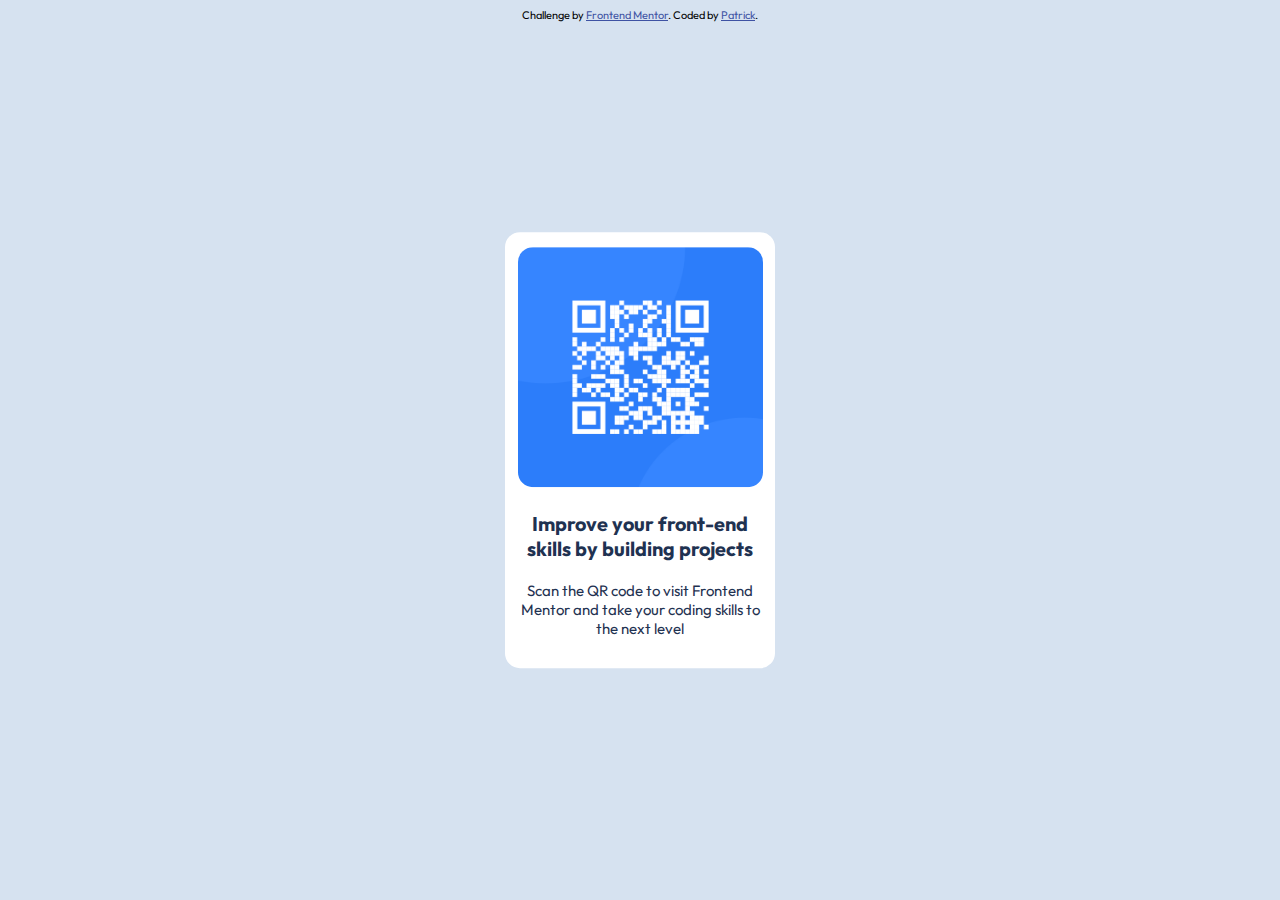
<file: index.html>
<!DOCTYPE html>
<html lang="en" dir="ltr">
  <head>
    <meta charset="utf-8">
    <meta name="viewport" content="width=device-width, initial-scale=1.0"> <!-- displays site properly based on user's device -->
    <title>Frontend Mentor | QR code component</title>
    <link rel="preconnect" href="https://fonts.googleapis.com">
    <link rel="preconnect" href="https://fonts.gstatic.com" crossorigin>
    <link href="https://fonts.googleapis.com/css2?family=Outfit:wght@400;700&display=swap" rel="stylesheet">
    <link rel="stylesheet" href="css/stlyes.css">
    <link rel="icon" sizes="32x32" type="image/png" href="images/favicon-32x32.png">
  </head>

  <body>
    <div class="main-container">
      <img src="images/image-qr-code.png" alt="qr-code">
      <h3>Improve your front-end skills by building projects</h3>
      <p>Scan the QR code to visit Frontend Mentor and take your coding skills to the next level</p>

    </div>

    <div class="attribution">
      Challenge by <a href="https://www.frontendmentor.io?ref=challenge" target="_blank">Frontend Mentor</a>.
      Coded by <a href="#">Patrick</a>.
    </div>

  </body>
</html>
</file>
<file: css/stlyes.css>
body {
  font-family: 'Outfit', sans-serif;
  background-color: rgb(214, 226, 240);
  background-color: hsl(212, 45%, 89%);
  text-align: center;
}

.main-container {
  position: absolute;
  top: 50%;
  left: 50%;
  transform: translate(-50%, -50%);
  /*margin: auto;*/
  width: 260px;
  background-color: rgb(255, 255, 255);
  background-color:  hsl(0, 0%, 100%);
  border-radius: 15px;
  padding: 5px;
  text-align: center;
}

h3 {
  font-size: 1.24em;
  font-weight: 700;
  color: hsl(218, 44%, 22%);
}
p {
  font-weight: 400;
  font-size: 15px;
  padding-bottom: 10px;
  color: hsl(218, 44%, 22%);
}

img {
  margin-top: 10px;
  border-radius: 15px;
  width: 245px;
  height: 240px;
}

.attribution { font-size: 11px; text-align: center; }
.attribution a { color: hsl(228, 45%, 44%); }
</file>
